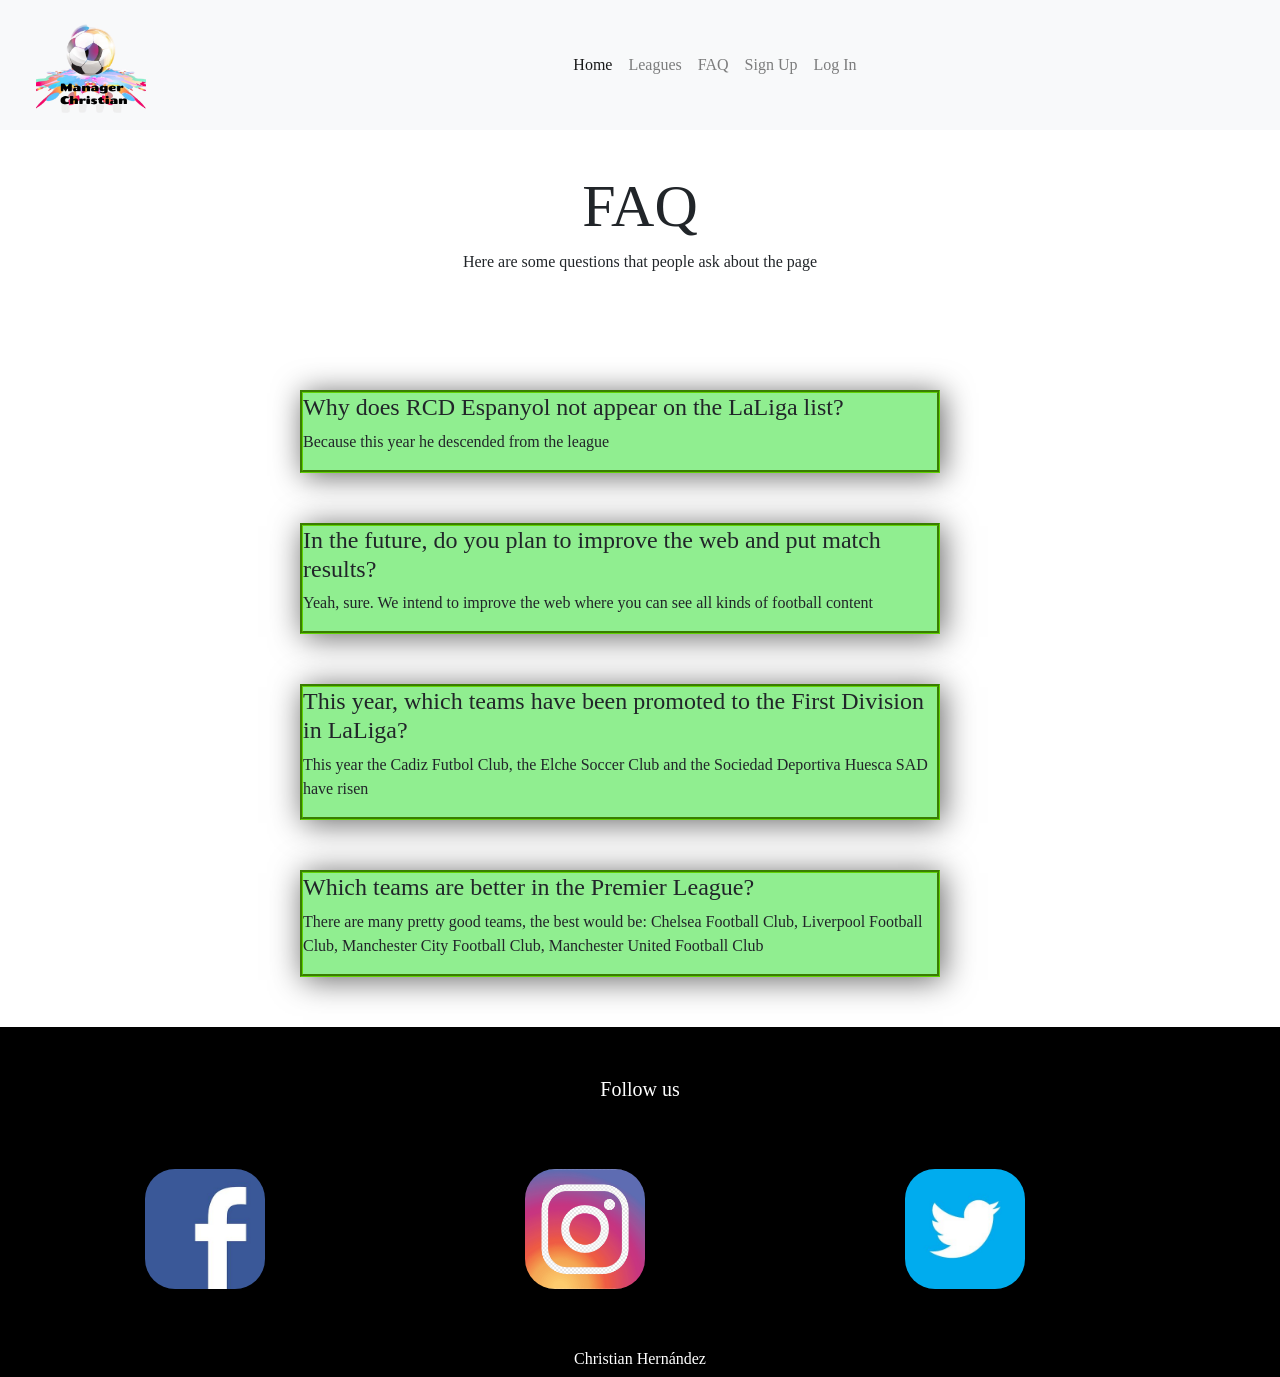
<file: FAQ.html>
<!DOCTYPE html>
<html lang="en">
<head>
    <meta charset="UTF-8">
    <meta name="viewport" content="width=device-width, initial-scale=1.0">
    <link rel="stylesheet" href="./css/style.css">
    <link rel="stylesheet" href="https://stackpath.bootstrapcdn.com/bootstrap/4.5.2/css/bootstrap.min.css" integrity="sha384-JcKb8q3iqJ61gNV9KGb8thSsNjpSL0n8PARn9HuZOnIxN0hoP+VmmDGMN5t9UJ0Z" crossorigin="anonymous">
    <title>Manager Christian</title>
</head>
<body>
    <header>
        <nav class="navbar navbar-expand-lg navbar-light bg-light">
            <img src="./assets/images/logo.png" alt="Logo futbol">
            <button class="navbar-toggler" type="button" data-toggle="collapse" data-target="#navbarText" aria-controls="navbarText" aria-expanded="true" aria-label="Toggle navigation">
                <span class="navbar-toggler-icon"></span>
            </button>
            <div class="collapse navbar-collapse" id="navbarText">
              <ul class="nav pull-xs-right navbar-nav m-auto">
                <li class="nav-item active">
                  <a class="nav-link" href="index.html">Home <span class="sr-only">(current)</span></a>
                </li>
                <li class="nav-item">
                  <a class="nav-link" href="ligas.html">Leagues</a>
                </li>
                <li class="nav-item">
                  <a class="nav-link" href="FAQ.html">FAQ</a>
                </li>
                <li class="nav-item"> <a class="nav-link" href="sign-up.html">
                    Sign Up
                  </a></li>
                <li class="nav-item"> <a class="nav-link" href="login.html">
                    Log In
                  </a></li>
              </ul>
              
            </div>
          </nav>
    </header>

    <section>
        <div class="titulo">
            <h2> FAQ </h2>
            <p> Here are some questions that people ask about the page </p>
        </div>
        <div class="preguntas">
            <h4> Why does RCD Espanyol not appear on the LaLiga list? </h4>
            <p> Because this year he descended from the league </p>
        </div>

        <div class="preguntas">
            <h4> In the future, do you plan to improve the web and put match results? </h4>
            <p> Yeah, sure. We intend to improve the web where you can see all kinds of football content </p>
        </div>

        <div class="preguntas">
            <h4> This year, which teams have been promoted to the First Division in LaLiga? </h4>
            <p> This year the Cadiz Futbol Club, the Elche Soccer Club and the Sociedad Deportiva Huesca SAD have risen </p>
        </div>

        <div class="preguntas">
            <h4> Which teams are better in the Premier League? </h4>
            <p> There are many pretty good teams, the best would be: Chelsea Football Club, Liverpool Football Club, Manchester City Football Club, Manchester United Football Club </p>
        </div>

    </section>


    <footer>
        <div class="texto-footer">
            <h5> Follow us </h5>
        </div>
        <div class="container">
            <div class="row" id="row">
                <div class="col-md-4 col-sm-6 col-12">
                    <a href="#"><img src="./assets/images/facebook.jpg" alt="Facebook"></a>
                </div>
                <div class="col-md-4 col-sm-6 col-12">
                    <a href="#"><img src="./assets/images/instagram1.png" alt="instagram"></a>
                </div>
                <div class="col-md-4 col-sm-6 col-12">
                    <a href="#"><img src="./assets/images/twitter.jpg" alt="twitter"></a>
                </div>
            </div>
        </div>
        <h6> Christian Hernández </h6>
    </footer>
    
    <script src="https://code.jquery.com/jquery-3.5.1.slim.min.js" integrity="sha384-DfXdz2htPH0lsSSs5nCTpuj/zy4C+OGpamoFVy38MVBnE+IbbVYUew+OrCXaRkfj" crossorigin="anonymous"></script>
    <script src="https://cdn.jsdelivr.net/npm/bootstrap@4.5.3/dist/js/bootstrap.bundle.min.js" integrity="sha384-ho+j7jyWK8fNQe+A12Hb8AhRq26LrZ/JpcUGGOn+Y7RsweNrtN/tE3MoK7ZeZDyx" crossorigin="anonymous"></script>


</body>
</html>
</file>
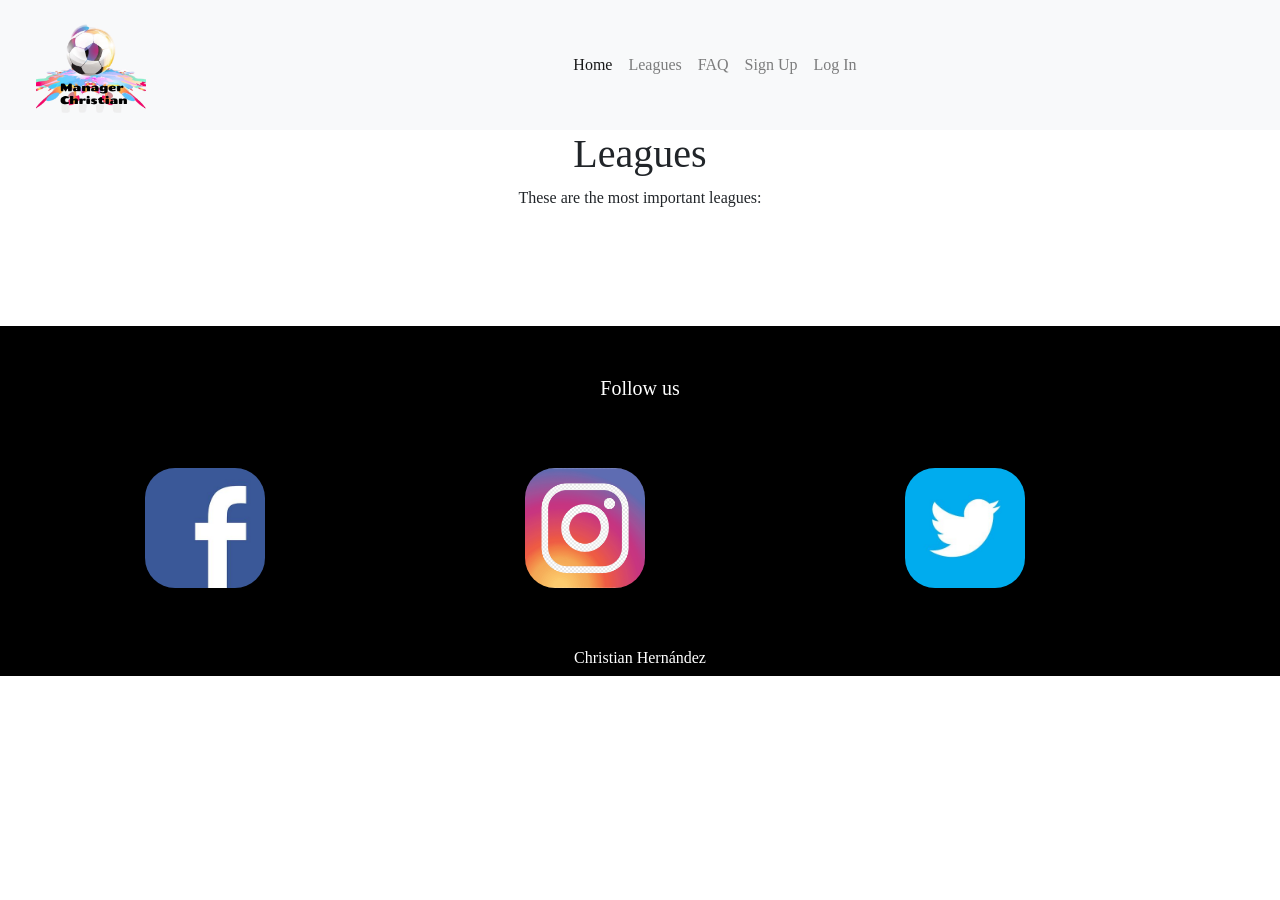
<file: ligas.html>
<!DOCTYPE html>
<html lang="en">
<head>
    <meta charset="UTF-8">
    <meta name="viewport" content="width=device-width, initial-scale=1.0">
    <link rel="stylesheet" href="./css/style.css">
    <link rel="stylesheet" href="https://stackpath.bootstrapcdn.com/bootstrap/4.5.2/css/bootstrap.min.css" integrity="sha384-JcKb8q3iqJ61gNV9KGb8thSsNjpSL0n8PARn9HuZOnIxN0hoP+VmmDGMN5t9UJ0Z" crossorigin="anonymous">
    <title>Manager Christian</title>
</head>
<body>
    <header>
        <nav class="navbar navbar-expand-lg navbar-light bg-light">
            <img src="./assets/images/logo.png" alt="Logo futbol">
            <button class="navbar-toggler" type="button" data-toggle="collapse" data-target="#navbarText" aria-controls="navbarText" aria-expanded="true" aria-label="Toggle navigation">
                <span class="navbar-toggler-icon"></span>
            </button>
            <div class="collapse navbar-collapse" id="navbarText">
              <ul class="nav pull-xs-right navbar-nav m-auto">
                <li class="nav-item active">
                  <a class="nav-link" href="index.html">Home <span class="sr-only">(current)</span></a>
                </li>
                <li class="nav-item">
                  <a class="nav-link" href="ligas.html">Leagues</a>
                </li>
                <li class="nav-item">
                  <a class="nav-link" href="FAQ.html">FAQ</a>
                </li>
                <li class="nav-item"> <a class="nav-link" href="sign-up.html">
                    Sign Up
                  </a></li>
                <li class="nav-item"> <a class="nav-link" href="login.html">
                    Log In
                  </a></li>
              </ul>
              
            </div>
          </nav>

    <section>
        <div class="texto-ligas">
            <h1> Leagues </h1>
            <p> These are the most important leagues: </p>
        </div>
    </section>
</header>

    <div class="ligas">
        <div class="leagues-list">
        </div>
    </div>

<footer>
    <div class="texto-footer">
        <h5> Follow us </h5>
    </div>
    <div class="container">
        <div class="row" id="row">
            <div class="col-md-4 col-sm-6 col-12">
                <a href="#"><img src="./assets/images/facebook.jpg" alt="Facebook"></a>
            </div>
            <div class="col-md-4 col-sm-6 col-12">
                <a href="#"><img src="./assets/images/instagram1.png" alt="instagram"></a>
            </div>
            <div class="col-md-4 col-sm-6 col-12">
                <a href="#"><img src="./assets/images/twitter.jpg" alt="twitter"></a>
            </div>
        </div>
    </div>
    <h6> Christian Hernández </h6>
</footer>
    

    <script src="js/getApiLeagues.js"></script>

    <script src="https://code.jquery.com/jquery-3.5.1.slim.min.js" integrity="sha384-DfXdz2htPH0lsSSs5nCTpuj/zy4C+OGpamoFVy38MVBnE+IbbVYUew+OrCXaRkfj" crossorigin="anonymous"></script>
    <script src="https://cdn.jsdelivr.net/npm/bootstrap@4.5.3/dist/js/bootstrap.bundle.min.js" integrity="sha384-ho+j7jyWK8fNQe+A12Hb8AhRq26LrZ/JpcUGGOn+Y7RsweNrtN/tE3MoK7ZeZDyx" crossorigin="anonymous"></script>

</body>
</html>
</file>
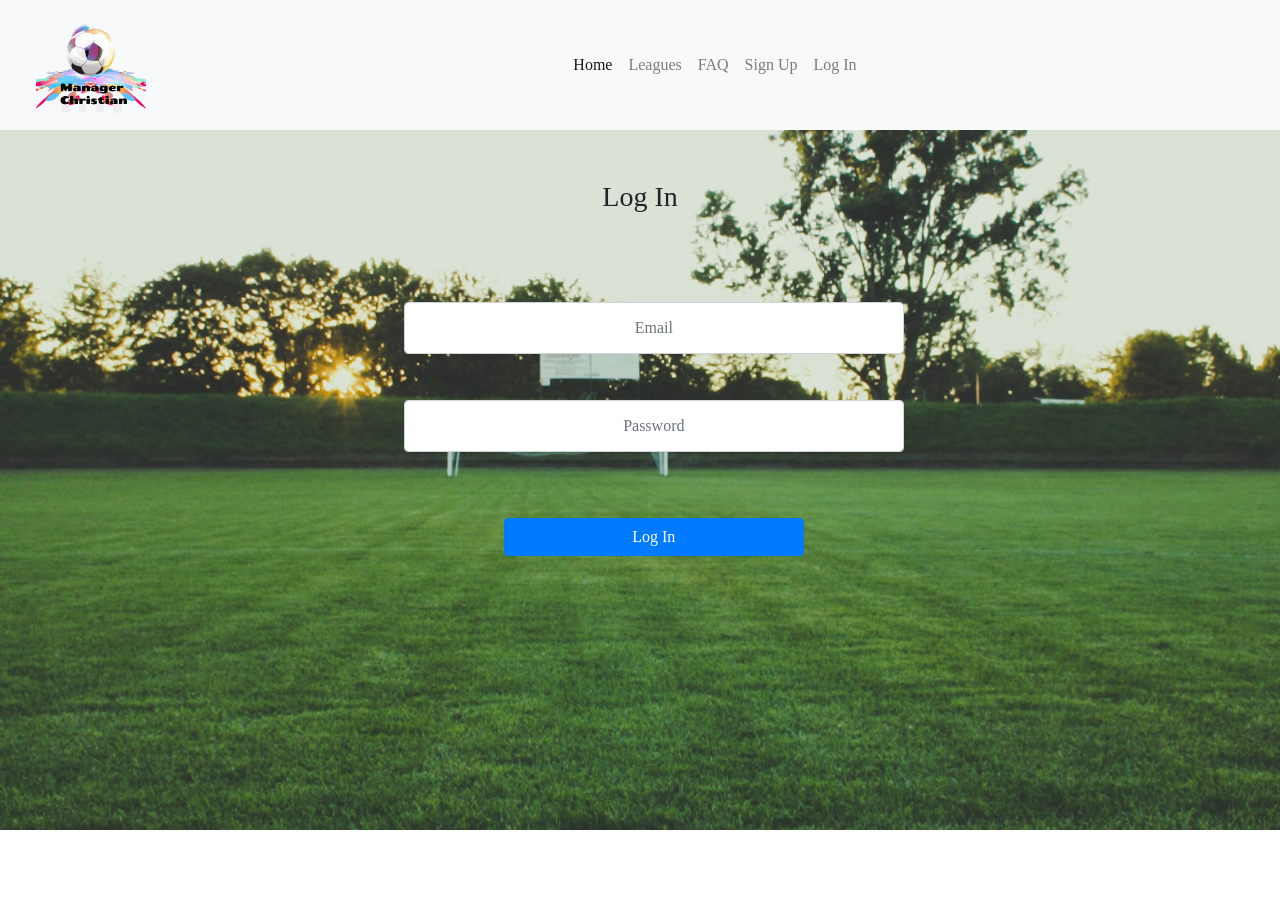
<file: login.html>
<!DOCTYPE html>
<html lang="en">
<head>
    <meta charset="UTF-8">
    <meta name="viewport" content="width=device-width, initial-scale=1.0">
    <link rel="stylesheet" href="./css/style.css">
    <link rel="stylesheet" href="https://stackpath.bootstrapcdn.com/bootstrap/4.5.2/css/bootstrap.min.css" integrity="sha384-JcKb8q3iqJ61gNV9KGb8thSsNjpSL0n8PARn9HuZOnIxN0hoP+VmmDGMN5t9UJ0Z" crossorigin="anonymous">
    <title>Manager Christian</title>
</head>
<body>
    <header>
        <nav class="navbar navbar-expand-lg navbar-light bg-light">
            <img src="./assets/images/logo.png" alt="Logo futbol">
            <button class="navbar-toggler" type="button" data-toggle="collapse" data-target="#navbarText" aria-controls="navbarText" aria-expanded="true" aria-label="Toggle navigation">
                <span class="navbar-toggler-icon"></span>
            </button>
            <div class="collapse navbar-collapse" id="navbarText">
              <ul class="nav pull-xs-right navbar-nav m-auto">
                <li class="nav-item active">
                  <a class="nav-link" href="index.html">Home <span class="sr-only">(current)</span></a>
                </li>
                <li class="nav-item">
                  <a class="nav-link" href="ligas.html">Leagues</a>
                </li>
                <li class="nav-item">
                  <a class="nav-link" href="FAQ.html">FAQ</a>
                </li>
                <li class="nav-item"> <a class="nav-link" href="sign-up.html">
                    Sign Up
                  </a></li>
                <li class="nav-item"> <a class="nav-link" href="login.html">
                    Log In
                  </a></li>
              </ul>
              
            </div>
          </nav>
    </header>

    <main>
        <section class="login">
            <h3> Log In  </h3>
            <div class="formulario"> 
                <form>
                    <div class="form-group">
                        <input type="text" class="form-control" id="email" aria-describedby="emailHelp" placeholder="Email"/>
                    </div>
                    <div class="form-group">
                        <input type="password" class="form-control" id="password" placeholder="Password"/>
                    </div>
                    <button type="submit" class="btn btn-primary" id="login-button">Log In</button>
                </form>
                <div class="message-container">
                </div>
            </div>
        </section>
    </main>

    
    <script src="js/Login.js"></script>
    <script src="js/Database.js"></script>

    <script src="https://code.jquery.com/jquery-3.5.1.slim.min.js" integrity="sha384-DfXdz2htPH0lsSSs5nCTpuj/zy4C+OGpamoFVy38MVBnE+IbbVYUew+OrCXaRkfj" crossorigin="anonymous"></script>
    <script src="https://cdn.jsdelivr.net/npm/bootstrap@4.5.3/dist/js/bootstrap.bundle.min.js" integrity="sha384-ho+j7jyWK8fNQe+A12Hb8AhRq26LrZ/JpcUGGOn+Y7RsweNrtN/tE3MoK7ZeZDyx" crossorigin="anonymous"></script>

</body>
</html>
</file>
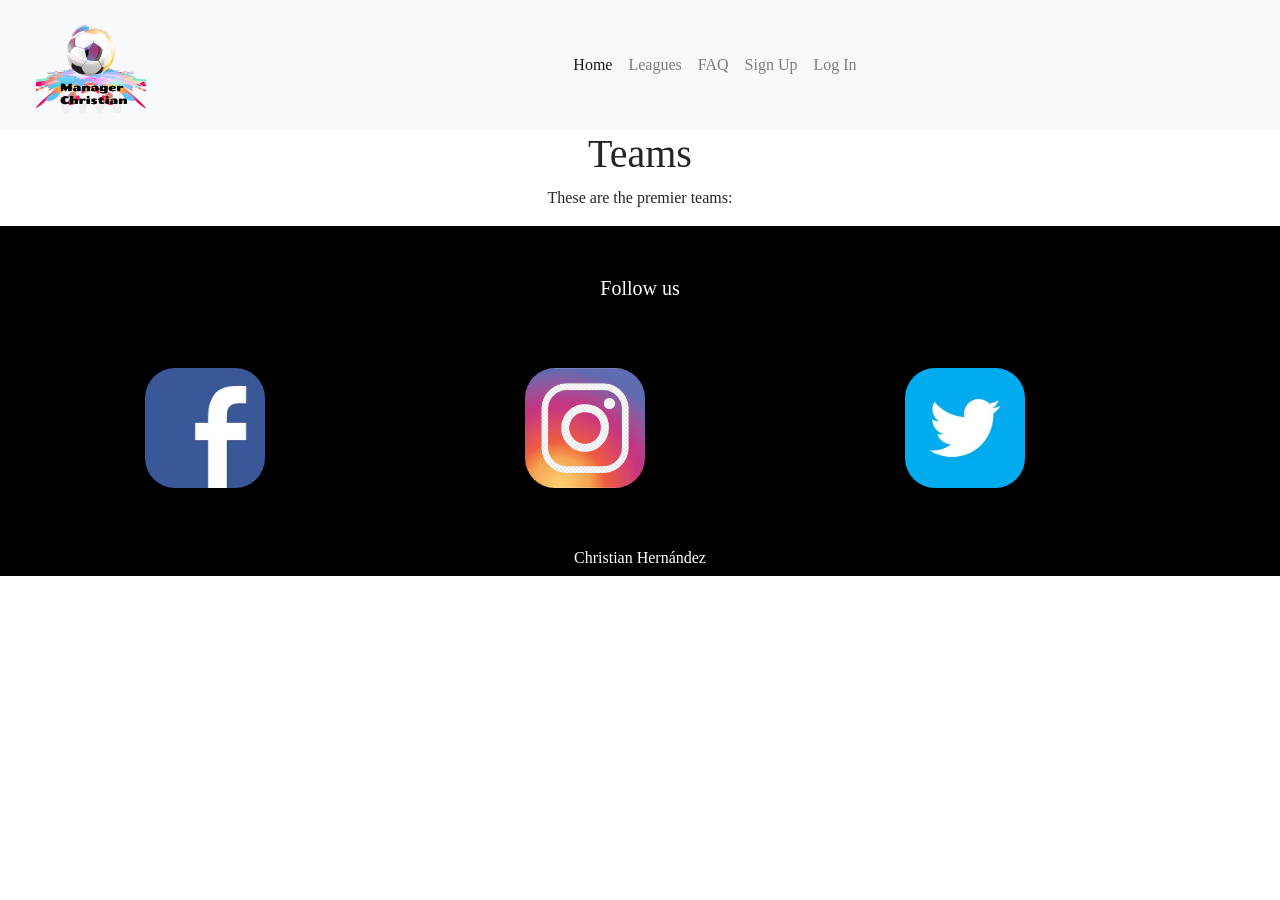
<file: premier.html>
<!DOCTYPE html>
<html lang="en">
<head>
    <meta charset="UTF-8">
    <meta name="viewport" content="width=device-width, initial-scale=1.0">
    <link rel="stylesheet" href="./css/style.css">
    <link rel="stylesheet" href="https://stackpath.bootstrapcdn.com/bootstrap/4.5.2/css/bootstrap.min.css" integrity="sha384-JcKb8q3iqJ61gNV9KGb8thSsNjpSL0n8PARn9HuZOnIxN0hoP+VmmDGMN5t9UJ0Z" crossorigin="anonymous">
    <title>Manager Christian</title>
</head>
<body>
    <header>
        <nav class="navbar navbar-expand-lg navbar-light bg-light">
            <img src="./assets/images/logo.png" alt="Logo futbol">
            <button class="navbar-toggler" type="button" data-toggle="collapse" data-target="#navbarText" aria-controls="navbarText" aria-expanded="true" aria-label="Toggle navigation">
                <span class="navbar-toggler-icon"></span>
            </button>
            <div class="collapse navbar-collapse" id="navbarText">
              <ul class="nav pull-xs-right navbar-nav m-auto">
                <li class="nav-item active">
                  <a class="nav-link" href="index.html">Home <span class="sr-only">(current)</span></a>
                </li>
                <li class="nav-item">
                  <a class="nav-link" href="ligas.html">Leagues</a>
                </li>
                <li class="nav-item">
                  <a class="nav-link" href="FAQ.html">FAQ</a>
                </li>
                <li class="nav-item"> <a class="nav-link" href="sign-up.html">
                    Sign Up
                  </a></li>
                <li class="nav-item"> <a class="nav-link" href="login.html">
                    Log In
                  </a></li>
              </ul>
              
            </div>
          </nav>

    <section>
        <div class="texto-ligas">
            <h1> Teams </h1>
            <p> These are the premier teams: </p>
        </div>
    </section>
    </header>

    <main>
        <div class="ligas">
            <section class="equipos-list">
            </section>
        </div>
    
    </main>
    
    <footer>
        <div class="texto-footer">
            <h5> Follow us </h5>
        </div>
        <div class="container">
            <div class="row" id="row">
                <div class="col-md-4 col-sm-6 col-12">
                    <a href="#"><img src="./assets/images/facebook.jpg" alt="Facebook"></a>
                </div>
                <div class="col-md-4 col-sm-6 col-12">
                    <a href="#"><img src="./assets/images/instagram1.png" alt="instagram"></a>
                </div>
                <div class="col-md-4 col-sm-6 col-12">
                    <a href="#"><img src="./assets/images/twitter.jpg" alt="twitter"></a>
                </div>
            </div>
        </div>
        <h6> Christian Hernández </h6>
    </footer>

    <script src="js/getApiEquiposPremier.js"></script>

    <script src="https://code.jquery.com/jquery-3.5.1.slim.min.js" integrity="sha384-DfXdz2htPH0lsSSs5nCTpuj/zy4C+OGpamoFVy38MVBnE+IbbVYUew+OrCXaRkfj" crossorigin="anonymous"></script>
    <script src="https://cdn.jsdelivr.net/npm/bootstrap@4.5.3/dist/js/bootstrap.bundle.min.js" integrity="sha384-ho+j7jyWK8fNQe+A12Hb8AhRq26LrZ/JpcUGGOn+Y7RsweNrtN/tE3MoK7ZeZDyx" crossorigin="anonymous"></script>

</body>
</html>
</file>
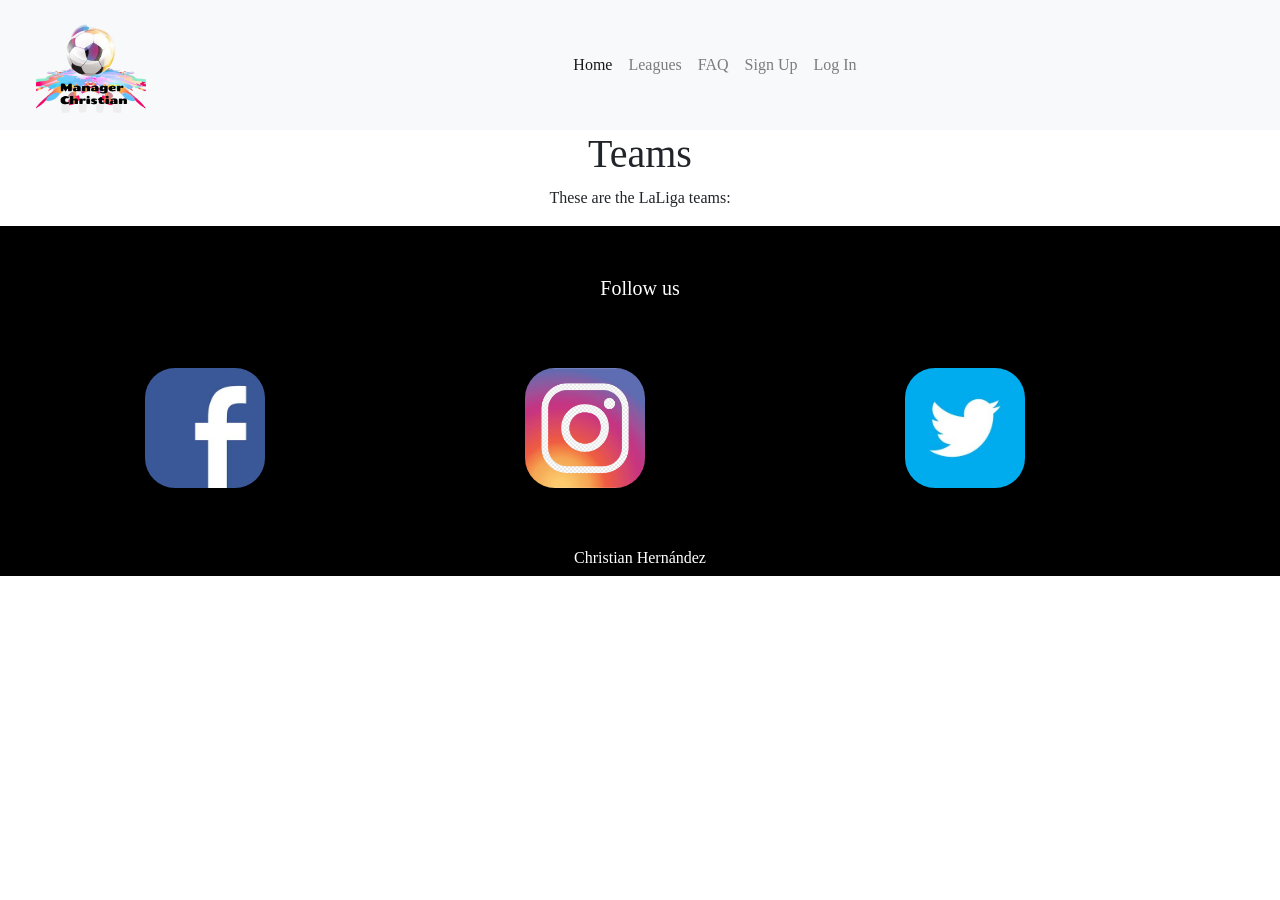
<file: primera.html>
<!DOCTYPE html>
<html lang="en">
<head>
    <meta charset="UTF-8">
    <meta name="viewport" content="width=device-width, initial-scale=1.0">
    <link rel="stylesheet" href="./css/style.css">
    <link rel="stylesheet" href="https://stackpath.bootstrapcdn.com/bootstrap/4.5.2/css/bootstrap.min.css" integrity="sha384-JcKb8q3iqJ61gNV9KGb8thSsNjpSL0n8PARn9HuZOnIxN0hoP+VmmDGMN5t9UJ0Z" crossorigin="anonymous">
    <title>Manager Christian</title>
</head>
<body>
    <header>
        <nav class="navbar navbar-expand-lg navbar-light bg-light">
            <img src="./assets/images/logo.png" alt="Logo futbol">
            <button class="navbar-toggler" type="button" data-toggle="collapse" data-target="#navbarText" aria-controls="navbarText" aria-expanded="true" aria-label="Toggle navigation">
                <span class="navbar-toggler-icon"></span>
            </button>
            <div class="collapse navbar-collapse" id="navbarText">
              <ul class="nav pull-xs-right navbar-nav m-auto">
                <li class="nav-item active">
                  <a class="nav-link" href="index.html">Home <span class="sr-only">(current)</span></a>
                </li>
                <li class="nav-item">
                  <a class="nav-link" href="ligas.html">Leagues</a>
                </li>
                <li class="nav-item">
                  <a class="nav-link" href="FAQ.html">FAQ</a>
                </li>
                <li class="nav-item"> <a class="nav-link" href="sign-up.html">
                    Sign Up
                  </a></li>
                <li class="nav-item"> <a class="nav-link" href="login.html">
                    Log In
                  </a></li>
              </ul>
              
            </div>
          </nav>

    <section>
        <div class="texto-ligas">
            <h1> Teams </h1>
            <p> These are the LaLiga teams: </p>
        </div>
    </section>
    </header>

    <main>
        <div class="ligas">
            <section class="equipos-list">
            </section>
        </div>
    
    </main>
    
    <footer>
        <div class="texto-footer">
            <h5> Follow us </h5>
        </div>
        <div class="container">
            <div class="row" id="row">
                <div class="col-md-4 col-sm-6 col-12">
                    <a href="#"><img src="./assets/images/facebook.jpg" alt="Facebook"></a>
                </div>
                <div class="col-md-4 col-sm-6 col-12">
                    <a href="#"><img src="./assets/images/instagram1.png" alt="instagram"></a>
                </div>
                <div class="col-md-4 col-sm-6 col-12">
                    <a href="#"><img src="./assets/images/twitter.jpg" alt="twitter"></a>
                </div>
            </div>
        </div>
        <h6> Christian Hernández </h6>
    </footer>

    <script src="js/getApiEquiposLiga.js"></script>

    <script src="https://code.jquery.com/jquery-3.5.1.slim.min.js" integrity="sha384-DfXdz2htPH0lsSSs5nCTpuj/zy4C+OGpamoFVy38MVBnE+IbbVYUew+OrCXaRkfj" crossorigin="anonymous"></script>
    <script src="https://cdn.jsdelivr.net/npm/bootstrap@4.5.3/dist/js/bootstrap.bundle.min.js" integrity="sha384-ho+j7jyWK8fNQe+A12Hb8AhRq26LrZ/JpcUGGOn+Y7RsweNrtN/tE3MoK7ZeZDyx" crossorigin="anonymous"></script>

</body>
</html>
</file>
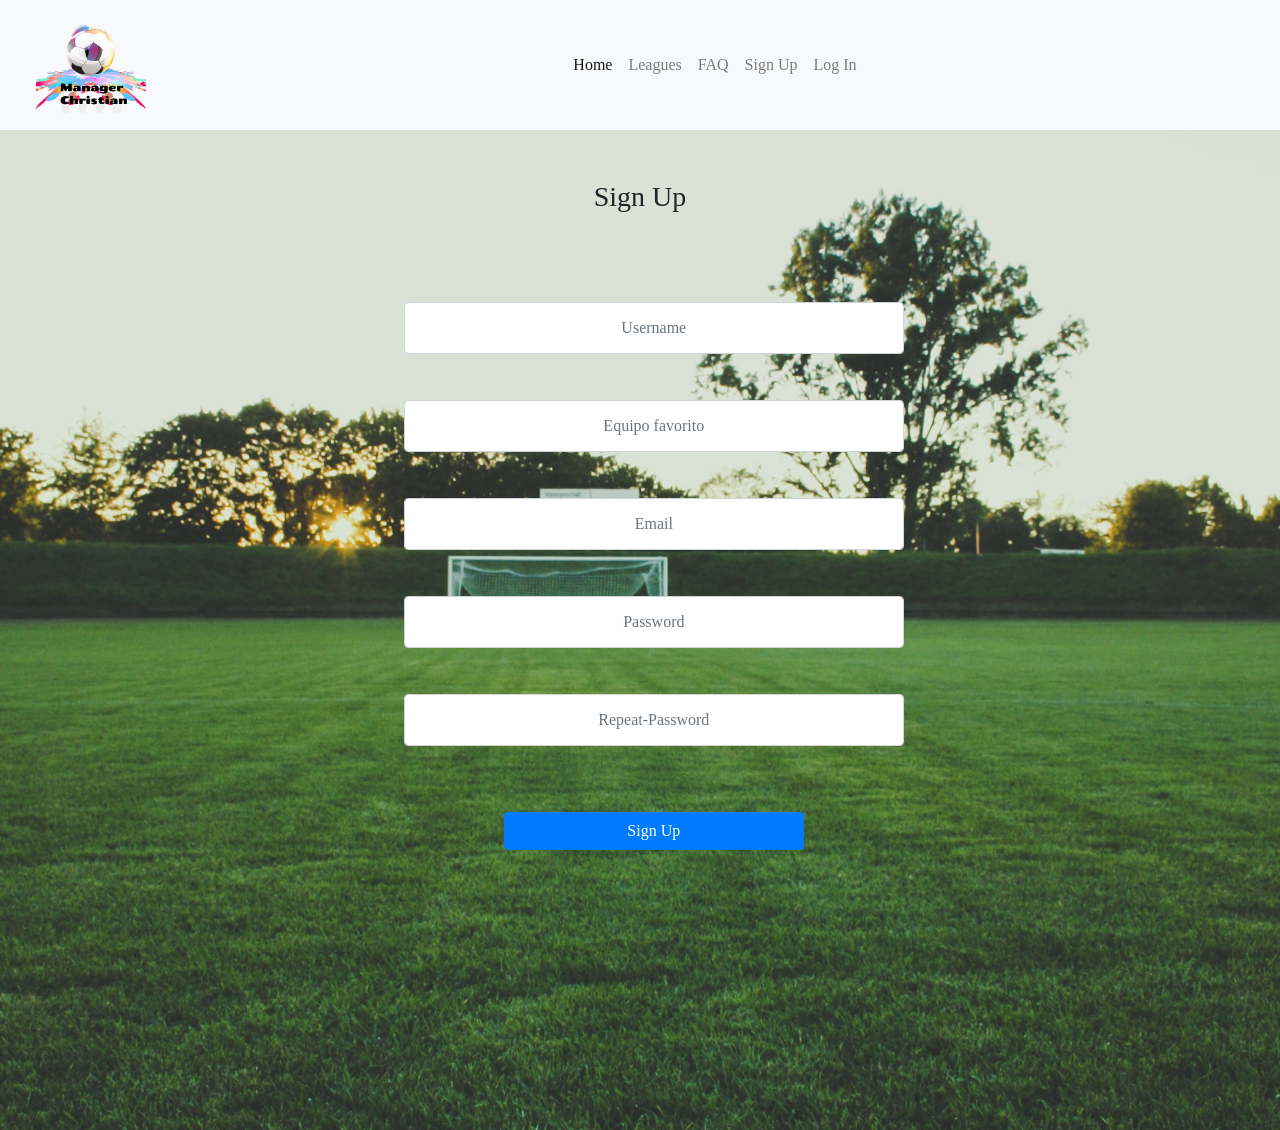
<file: sign-up.html>
<!DOCTYPE html>
<html lang="en">
<head>
    <meta charset="UTF-8">
    <meta name="viewport" content="width=device-width, initial-scale=1.0">
    <link rel="stylesheet" href="./css/style.css">
    <link rel="stylesheet" href="https://stackpath.bootstrapcdn.com/bootstrap/4.5.2/css/bootstrap.min.css" integrity="sha384-JcKb8q3iqJ61gNV9KGb8thSsNjpSL0n8PARn9HuZOnIxN0hoP+VmmDGMN5t9UJ0Z" crossorigin="anonymous">
    <title>Manager Christian</title>
</head>
<body>
    <header>
        <nav class="navbar navbar-expand-lg navbar-light bg-light">
            <img src="./assets/images/logo.png" alt="Logo futbol">
            <button class="navbar-toggler" type="button" data-toggle="collapse" data-target="#navbarText" aria-controls="navbarText" aria-expanded="true" aria-label="Toggle navigation">
                <span class="navbar-toggler-icon"></span>
            </button>
            <div class="collapse navbar-collapse" id="navbarText">
              <ul class="nav pull-xs-right navbar-nav m-auto">
                <li class="nav-item active">
                  <a class="nav-link" href="index.html">Home <span class="sr-only">(current)</span></a>
                </li>
                <li class="nav-item">
                  <a class="nav-link" href="ligas.html">Leagues</a>
                </li>
                <li class="nav-item">
                  <a class="nav-link" href="FAQ.html">FAQ</a>
                </li>
                <li class="nav-item"> <a class="nav-link" href="sign-up.html">
                    Sign Up
                  </a></li>
                <li class="nav-item"> <a class="nav-link" href="login.html">
                    Log In
                  </a></li>
              </ul>
              
            </div>
          </nav>
    </header>

    <main>
        <section class="signup">
            <h3> Sign Up </h3>
            <div class="formulario"> 
                <form>
                    <div class="form-group">
                        <input type="text" class="form-control" id="username" aria-describedby="emailHelp" placeholder="Username"/>
                    </div>
                    <div class="form-group">
                        <input type="text" class="form-control" id="equipofavorito" aria-describedby="emailHelp" placeholder="Equipo favorito"/>
                    </div>
                    <div class="form-group">
                        <input type="text" class="form-control" id="email" aria-describedby="emailHelp" placeholder="Email"/>
                    </div>
                    <div class="form-group">
                        <input type="password" class="form-control" id="password" placeholder="Password"/>
                    </div>
                    <div class="form-group">
                        <input type="password" class="form-control" id="repeat-password" placeholder="Repeat-Password"/>
                    </div>
                    <button type="submit" class="btn btn-primary" id="signup-button">Sign Up</button>
                  </form>
                <div class="message-container">
                </div>
            </div>
        </section>
    </main>

    
    <script src="js/Signup.js"></script>
    <script src="js/User.js"></script>
    <script src="js/Database.js"></script>
    <script src="js/Validator.js"></script>

    <script src="https://code.jquery.com/jquery-3.5.1.slim.min.js" integrity="sha384-DfXdz2htPH0lsSSs5nCTpuj/zy4C+OGpamoFVy38MVBnE+IbbVYUew+OrCXaRkfj" crossorigin="anonymous"></script>
    <script src="https://cdn.jsdelivr.net/npm/bootstrap@4.5.3/dist/js/bootstrap.bundle.min.js" integrity="sha384-ho+j7jyWK8fNQe+A12Hb8AhRq26LrZ/JpcUGGOn+Y7RsweNrtN/tE3MoK7ZeZDyx" crossorigin="anonymous"></script>

</body>
</html>
</file>
<file: css/style.css>
*{
    padding: 0;
    margin: 0;
    box-sizing: border-box;
    font-family: Comic Sans MS, cursive;
}
/* Nav-bar */
nav{
    display: flex;
    width: 100%;
    height: 130px;
}
.navbar img{
    width: 150px;
    height: 120px;
    padding: 5px 20px;
}

.navbar span{
    padding-right: 10px;
}


.nav-item{
    background-color: #f8f9fa;
}

/* .navbar-container{
    list-style-type: none;
    display: flex;
    justify-content: space-around;
    align-items: center;
    margin-left: 25em;
    margin-right: 0px;
} */

/* .navbar-a{
    text-decoration: none;
    padding: 0.70em;
    margin-right: 2em;
    font-size: 1.8em;
    color: black;
} */

/* Section 1 */

.section1{
    background-image: url('../assets/images/section1.jpg');
    background-repeat: no-repeat;
    background-position: center;
    background-size: cover;
    width: 100%;
    height: 650px;
    margin-top: 0px;
    z-index: -1;
}

h1{
    font-size: 60px;
}
h2{
    font-size: 40px;
    padding-top: 40px;
}
.texto{
    color: white;
    float: right;
    text-align: center;
    padding-top: 100px;
    padding-right: 60px;
    flex-direction: column;
    width: 40%
}

.go-button{
	position: relative;
	padding: 25px 10px;
	border-radius: 6px;
	text-align: center;
	font-weight: bold;
	max-width: 320px;
	height: 65px;
	margin-bottom: 60px;
	overflow: hidden;
	color:rgba(255,255,255,1);
	cursor: pointer;
	letter-spacing: 2px;
	box-shadow:inset 0 0 0 1px rgba(0,0,0,0.1);
	text-decoration: none;
	transition: all ease 0.5s;
    background:#10B87B;
    margin-left: 0px;
    margin-top: 40px;
}
 
.go-button:after,
.go-button:before{
	width: 80px;
	height: 200px;
	content: '';
	display: block;
	background: rgba(255,255,255,0.5);
	transform: rotate(45deg);
	top: -60px;
	position: absolute;
	transition: none;
	right:-45%;
	cursor: pointer;
}
 
.go-button:before{
	left: -48%;
}
 
.go-button:hover{
	text-shadow: 0 1px 1px rgba(0,0,0,0.5);
	background:#12C987
}
 
.go-button:hover:after,
.go-button:hover:before{
	transform: rotate(45deg), scaleX(130%);
	background: rgba(255,255,255,0.1);
	transition: all ease 0.5s;
}
 
.go-button:hover:after{
	right: 130%;
}
 
.go-button:hover:before{
	left: 130%;
}
/* .go-button {
	box-shadow: 4px 5px 0px 1px #3e7327;
	background: linear-gradient(to bottom, #77b55a 5%, #72b352 100%);
	background-color: #77b55a;
	border-radius: 16px;
	display: inline-block;
	cursor: pointer;
    color: #ffffff;
	font-family: Arial;
	font-size: 22px;
	padding: 7px 25px;
	text-decoration: none;
    text-shadow: 0px 1px 0px #5b8a3c;
    margin-top: 100px;
}
.go-button:hover {
	background: linear-gradient(to bottom, #72b352 5%, #77b55a 100%);
	background-color: #72b352;
}
.go-button:active {
	position: relative;
	top: 1px;
} */

/* Section 2 */

.seccion2{
    width: 100%;
}
.texto-seccion2{
    text-align: center;
    font-size: 35px;
    padding-top: 30px;
    padding-bottom: 50px;
}
/* .articulos{
    display: flex;
    padding: 50px 10px;
    justify-content: space-evenly;
    flex-direction: row;
    flex-wrap: nowrap;  

} */
#section1 p{
    width: 70%;
}
#section1 img{
    width: 60px;
}

/* Ligas */

.texto-ligas{
    text-align: center;
}

.ligas{
    display: flex;
    flex-direction: row;
    flex-wrap: wrap;
    max-width: 100%;
}

.leagues-list{
    display: flex;
    justify-content: center;
    margin: 50px;
    max-width: 100%;
    flex-wrap: wrap;
}

.leagues{
    width: 500px;
}

/* Equipos */

.equipos-list{
    display: flex;
    justify-content: center;
    max-width: 100%;
    flex-wrap: wrap;
    margin-left: 70px;
}
.team{
    width: 400px;
}



/* FAQ */

.titulo{
    text-align: center;
    padding-bottom: 50px;
}

.titulo h2{
    font-size: 60px;
}

.preguntas{
    width: 50%;
    border: 3px groove rgb(96, 209, 3) ;
    background-color: lightgreen;
    margin: 50px;
    box-shadow: 3px 3px 30px #666;
    margin-left: 300px;
}


/* Sign up */

.signup{
    text-align: center;
    background-image: url("../assets/images/fondocesped.jpg");
    background-repeat: no-repeat;
    background-position: center;
    background-size: cover;
    height: 1000px;
    padding-top: 50px;
}

.signup form{
    text-align: center;
    display: flex;
    flex-direction: column;
    width : 67%;
    align-items: center;
    padding-top: 50px;
}

.signup form input{
    display: flex;
    margin-top: 30px;
    margin-left: 450px;
    padding: 25px;
    width: 500px;
    text-align: center;
    align-items: center;
}

.signup form button{
    width: 300px;
    text-align: center;
    margin-left: 450px;
    margin-top: 50px;
}

.message-container{
    color: white;
    padding-top: 40px;
}


/* Log in */

.login{
    text-align: center;
    background-image: url("../assets/images/fondocesped.jpg");
    background-repeat: no-repeat;
    background-position: center;
    background-size: cover;
    height: 700px;
    padding-top: 50px;
}

.login form{
    text-align: center;
    display: flex;
    flex-direction: column;
    width : 67%;
    align-items: center;
    padding-top: 50px;
}

.login form input{
    display: flex;
    margin-top: 30px;
    margin-left: 450px;
    padding: 25px;
    width: 500px;
    text-align: center;
    align-items: center;
}

.login form button{
    width: 300px;
    text-align: center;
    margin-left: 450px;
    margin-top: 50px;
}


/* Footer */

footer{
    background-color: black;
    height: 350px;
    width: 100%;

}
.texto-footer{
    text-align: center;
    font-size: 40px;
    color: white;
    text-align: center;
    padding-top: 50px;
}
/* .row1{
    display: flex;
    justify-content: center;
    align-items: center;
} */
#row img{
    width: 200px;
    height: 200px;
    padding: 40px;
    margin: 20px;
    border-radius: 70px;
}

h6{
    color: white;
    text-align: center;
    font-size: 15px;
}


/* Responsive */

@media screen and (max-width: 430px){
    .team{
        width: 300px;
    }
}

@media screen and (max-width: 990px){
    .nav-item{
        display: flex;
        text-align: right;
        padding-right: 10px;
        justify-content: flex-end;
        align-items: flex-end;
    }
}
@media screen and (max-width: 768px){
    .texto{
        text-align: center;
        padding-top: 100px;
        padding-right: 60px;
        flex-direction: column;
        align-items: center;
        justify-content: center;
        width: 90%;
    }

    footer{
        height: 900px;
    }

    .signup form input{
        display: flex;
        width: 100%;
        justify-content: center;
        align-items: center;
        margin-left:120px;
    }

    .signup form button{
        margin-left:200px;
        width: 60%;
    }

    .login form input{
        display: flex;
        width: 100%;
        justify-content: center;
        align-items: center;
        margin-left: 120px; 
    }
    
    .login form button{
        margin-left:200px;
        width: 60%;
    }

    .preguntas{
        width: 70%;
        justify-content: center;
        align-items: center;
        margin-left: 120px;
    }
}

@media screen and (max-width: 578px){
    #row img{
        align-items: center;
        justify-content: center;
        flex-direction: column;
    }

    .signup form input{
        width: 75%;
    }

    .signup form button{
        width: 50%;
    }

    .login form input{
        width: 75%;
    }

    .login form button{
        width: 50%;
    }
    
    .preguntas{
        width: 60%;
    }

    .leagues{
        width: 250px;
    }
}
</file>
